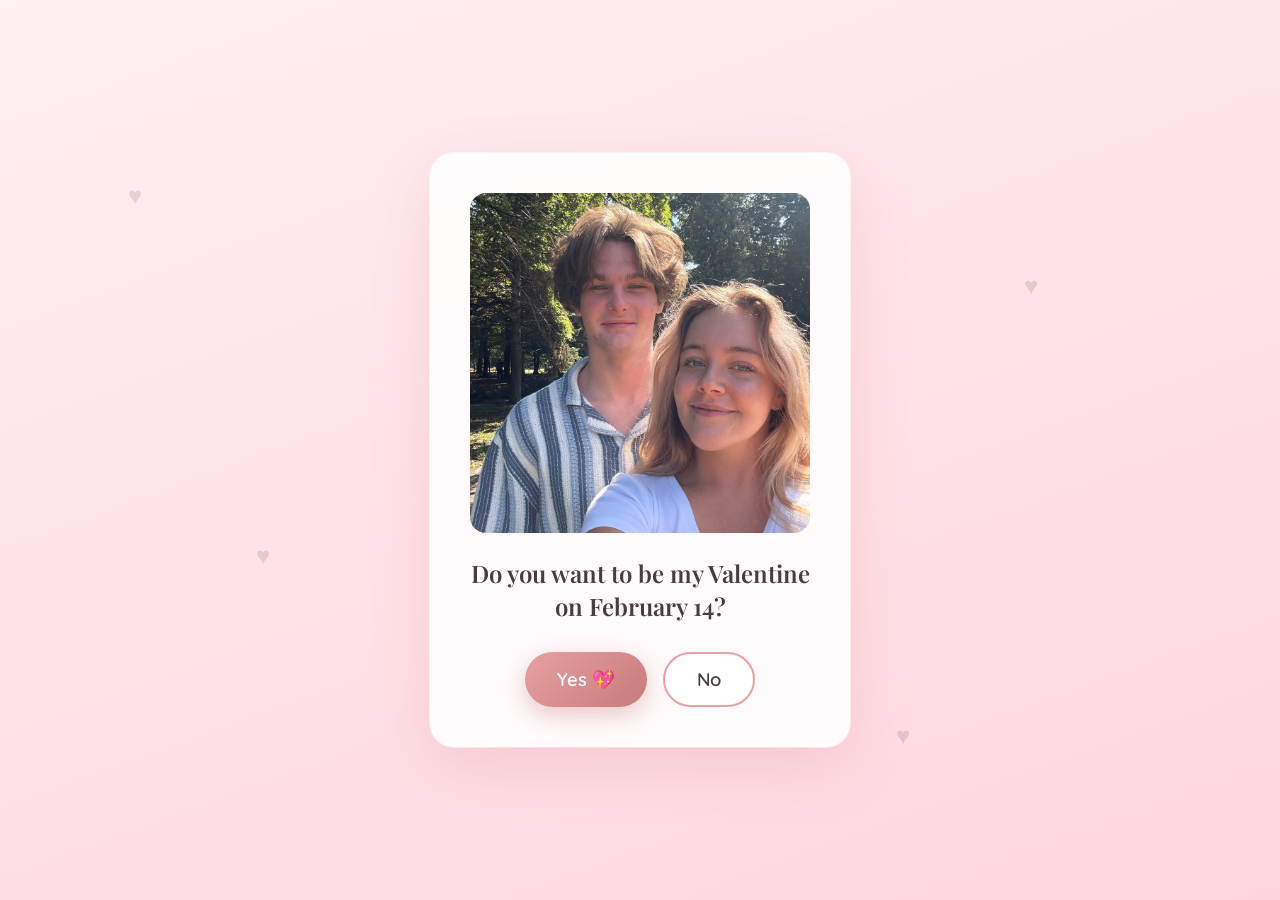
<file: valentine/index.html>
<!DOCTYPE html>
<html lang="en">
<head>
    <meta charset="UTF-8">
    <meta name="viewport" content="width=device-width, initial-scale=1.0">
    <title>Will you be my Valentine? 💕</title>
    <link rel="stylesheet" href="styles.css">
    <link rel="preconnect" href="https://fonts.googleapis.com">
    <link rel="preconnect" href="https://fonts.gstatic.com" crossorigin>
    <link href="https://fonts.googleapis.com/css2?family=Playfair+Display:wght@400;600;700&family=Quicksand:wght@400;500;600&display=swap" rel="stylesheet">
</head>
<body>
    <!-- Floating hearts background -->
    <div class="hearts-bg" aria-hidden="true">
        <div class="heart h1">♥</div>
        <div class="heart h2">♥</div>
        <div class="heart h3">♥</div>
        <div class="heart h4">♥</div>
        <div class="heart h5">♥</div>
    </div>

    <!-- Main question screen -->
    <main id="question-screen" class="screen">
        <div class="card">
            <div class="photo-frame">
                <!-- Replace src with your photo! Use a beautiful photo of you two together -->
                <img src="our-photo.jpg" alt="Us together" class="main-photo" id="main-photo" onerror="this.style.display='none'; this.nextElementSibling.style.display='flex';">
                <div class="photo-placeholder" style="display: none;" aria-hidden="true">
                    <span>📷</span>
                    <p>Add your photo here</p>
                    <small>Name the file "our-photo.jpg" and put it in the valentine folder</small>
                </div>
            </div>
            <h1 class="question">Do you want to be my Valentine on February 14?</h1>
            <div class="buttons">
                <button type="button" class="btn btn-yes" id="btn-yes">Yes 💖</button>
                <button type="button" class="btn btn-no" id="btn-no">No</button>
            </div>
        </div>
    </main>

    <!-- Yes! celebration screen (hidden until Yes is clicked) -->
    <section id="yes-screen" class="screen hidden">
        <div class="celebration">
            <div class="confetti" aria-hidden="true"></div>
            <h2 class="yes-title">Yes! 💕</h2>
            <p class="yes-subtitle">I'm so happy you said yes!</p>
            <div class="photos-grid">
                <!-- Add more photos: replace src and add more img tags -->
                <div class="photo-box">
                    <img src="photo1.jpg" alt="Us" onerror="this.style.display='none'; this.parentElement.classList.add('placeholder');">
                </div>
                <div class="photo-box">
                    <img src="photo2.jpg" alt="Us" onerror="this.style.display='none'; this.parentElement.classList.add('placeholder');">
                </div>
                <div class="photo-box">
                    <img src="photo3.jpg" alt="Us" onerror="this.style.display='none'; this.parentElement.classList.add('placeholder');">
                </div>
            </div>
            <p class="love-text">I love you. 🌹</p>
        </div>
    </section>

    <script src="script.js"></script>
</body>
</html>
</file>
<file: valentine/styles.css>
* {
    margin: 0;
    padding: 0;
    box-sizing: border-box;
}

:root {
    --rose: #e8a0a0;
    --rose-dark: #c77b7b;
    --blush: #f8d7da;
    --cream: #fff5f5;
    --gold: #d4a574;
    --text: #4a3c3c;
}

body {
    font-family: 'Quicksand', sans-serif;
    min-height: 100vh;
    background: linear-gradient(160deg, #fff0f3 0%, #ffe4e9 40%, #ffd6e0 100%);
    color: var(--text);
    overflow-x: hidden;
}

/* Floating hearts in background */
.hearts-bg {
    position: fixed;
    inset: 0;
    pointer-events: none;
    z-index: 0;
}

.heart {
    position: absolute;
    font-size: 1.5rem;
    opacity: 0.15;
    animation: float-heart 8s ease-in-out infinite;
}

.heart.h1 { left: 10%; top: 20%; animation-delay: 0s; }
.heart.h2 { left: 80%; top: 30%; animation-delay: 2s; }
.heart.h3 { left: 50%; top: 70%; animation-delay: 4s; }
.heart.h4 { left: 20%; top: 60%; animation-delay: 1s; }
.heart.h5 { left: 70%; top: 80%; animation-delay: 3s; }

@keyframes float-heart {
    0%, 100% { transform: translateY(0) scale(1); opacity: 0.15; }
    50% { transform: translateY(-20px) scale(1.1); opacity: 0.25; }
}

/* Screens */
.screen {
    position: relative;
    z-index: 1;
    min-height: 100vh;
    display: flex;
    align-items: center;
    justify-content: center;
    padding: 2rem;
    transition: opacity 0.6s ease;
}

.screen.hidden {
    display: none;
}

/* Question card */
.card {
    background: rgba(255, 255, 255, 0.85);
    backdrop-filter: blur(12px);
    border-radius: 24px;
    padding: 2.5rem;
    max-width: 420px;
    width: 100%;
    box-shadow: 0 20px 60px rgba(200, 120, 120, 0.2), 0 0 0 1px rgba(255,255,255,0.8);
    text-align: center;
    animation: card-in 0.8s ease;
}

@keyframes card-in {
    from {
        opacity: 0;
        transform: translateY(30px) scale(0.96);
    }
    to {
        opacity: 1;
        transform: translateY(0) scale(1);
    }
}

.photo-frame {
    width: 100%;
    aspect-ratio: 1;
    border-radius: 16px;
    overflow: hidden;
    margin-bottom: 1.5rem;
    background: linear-gradient(145deg, var(--blush), var(--cream));
    box-shadow: inset 0 2px 20px rgba(0,0,0,0.06);
}

.main-photo {
    width: 100%;
    height: 100%;
    object-fit: cover;
}

.photo-placeholder {
    width: 100%;
    height: 100%;
    display: flex;
    flex-direction: column;
    align-items: center;
    justify-content: center;
    color: var(--rose-dark);
    padding: 1rem;
}

.photo-placeholder span {
    font-size: 3rem;
    margin-bottom: 0.5rem;
}

.photo-placeholder p {
    font-weight: 600;
}

.photo-placeholder small {
    font-size: 0.75rem;
    margin-top: 0.5rem;
    opacity: 0.8;
}

.question {
    font-family: 'Playfair Display', serif;
    font-size: 1.5rem;
    font-weight: 600;
    line-height: 1.4;
    margin-bottom: 1.75rem;
    color: var(--text);
}

.buttons {
    display: flex;
    gap: 1rem;
    justify-content: center;
    flex-wrap: wrap;
    position: relative;
}

.btn {
    font-family: 'Quicksand', sans-serif;
    font-size: 1.15rem;
    font-weight: 600;
    padding: 0.9rem 2rem;
    border: none;
    border-radius: 50px;
    cursor: pointer;
    transition: transform 0.2s ease, box-shadow 0.2s ease;
}

.btn-yes {
    background: linear-gradient(135deg, var(--rose), var(--rose-dark));
    color: white;
    box-shadow: 0 8px 24px rgba(200, 120, 120, 0.4);
}

.btn-yes:hover {
    transform: scale(1.05);
    box-shadow: 0 12px 32px rgba(200, 120, 120, 0.5);
}

.btn-no {
    background: rgba(255,255,255,0.9);
    color: var(--text);
    border: 2px solid var(--rose);
}

.btn-no:hover {
    transform: scale(1.02);
}

/* Yes screen */
#yes-screen {
    animation: fade-in 1s ease;
}

@keyframes fade-in {
    from { opacity: 0; }
    to { opacity: 1; }
}

.celebration {
    text-align: center;
    max-width: 700px;
}

.confetti {
    position: fixed;
    inset: 0;
    pointer-events: none;
    z-index: 0;
}

.yes-title {
    font-family: 'Playfair Display', serif;
    font-size: 3rem;
    color: var(--rose-dark);
    margin-bottom: 0.5rem;
    animation: pop-in 0.6s ease 0.2s backwards;
}

.yes-subtitle {
    font-size: 1.25rem;
    color: var(--text);
    margin-bottom: 2rem;
    animation: pop-in 0.6s ease 0.4s backwards;
}

@keyframes pop-in {
    from {
        opacity: 0;
        transform: translateY(20px) scale(0.9);
    }
    to {
        opacity: 1;
        transform: translateY(0) scale(1);
    }
}

.photos-grid {
    display: grid;
    grid-template-columns: repeat(3, 1fr);
    gap: 1rem;
    margin-bottom: 2rem;
}

.photo-box {
    aspect-ratio: 1;
    border-radius: 16px;
    overflow: hidden;
    background: linear-gradient(145deg, var(--blush), var(--cream));
    box-shadow: 0 12px 32px rgba(200, 120, 120, 0.2);
    animation: pop-in 0.6s ease backwards;
}

.photo-box:nth-child(1) { animation-delay: 0.5s; }
.photo-box:nth-child(2) { animation-delay: 0.7s; }
.photo-box:nth-child(3) { animation-delay: 0.9s; }

.photo-box img {
    width: 100%;
    height: 100%;
    object-fit: cover;
}

.photo-box.placeholder {
    display: flex;
    align-items: center;
    justify-content: center;
    font-size: 2.5rem;
    color: var(--rose);
}

.photo-box.placeholder::after {
    content: '♥';
}

.love-text {
    font-family: 'Playfair Display', serif;
    font-size: 1.5rem;
    font-weight: 600;
    color: var(--rose-dark);
    animation: pop-in 0.6s ease 1s backwards;
}

@media (max-width: 500px) {
    .photos-grid {
        grid-template-columns: 1fr;
    }
    .question {
        font-size: 1.25rem;
    }
}
</file>
